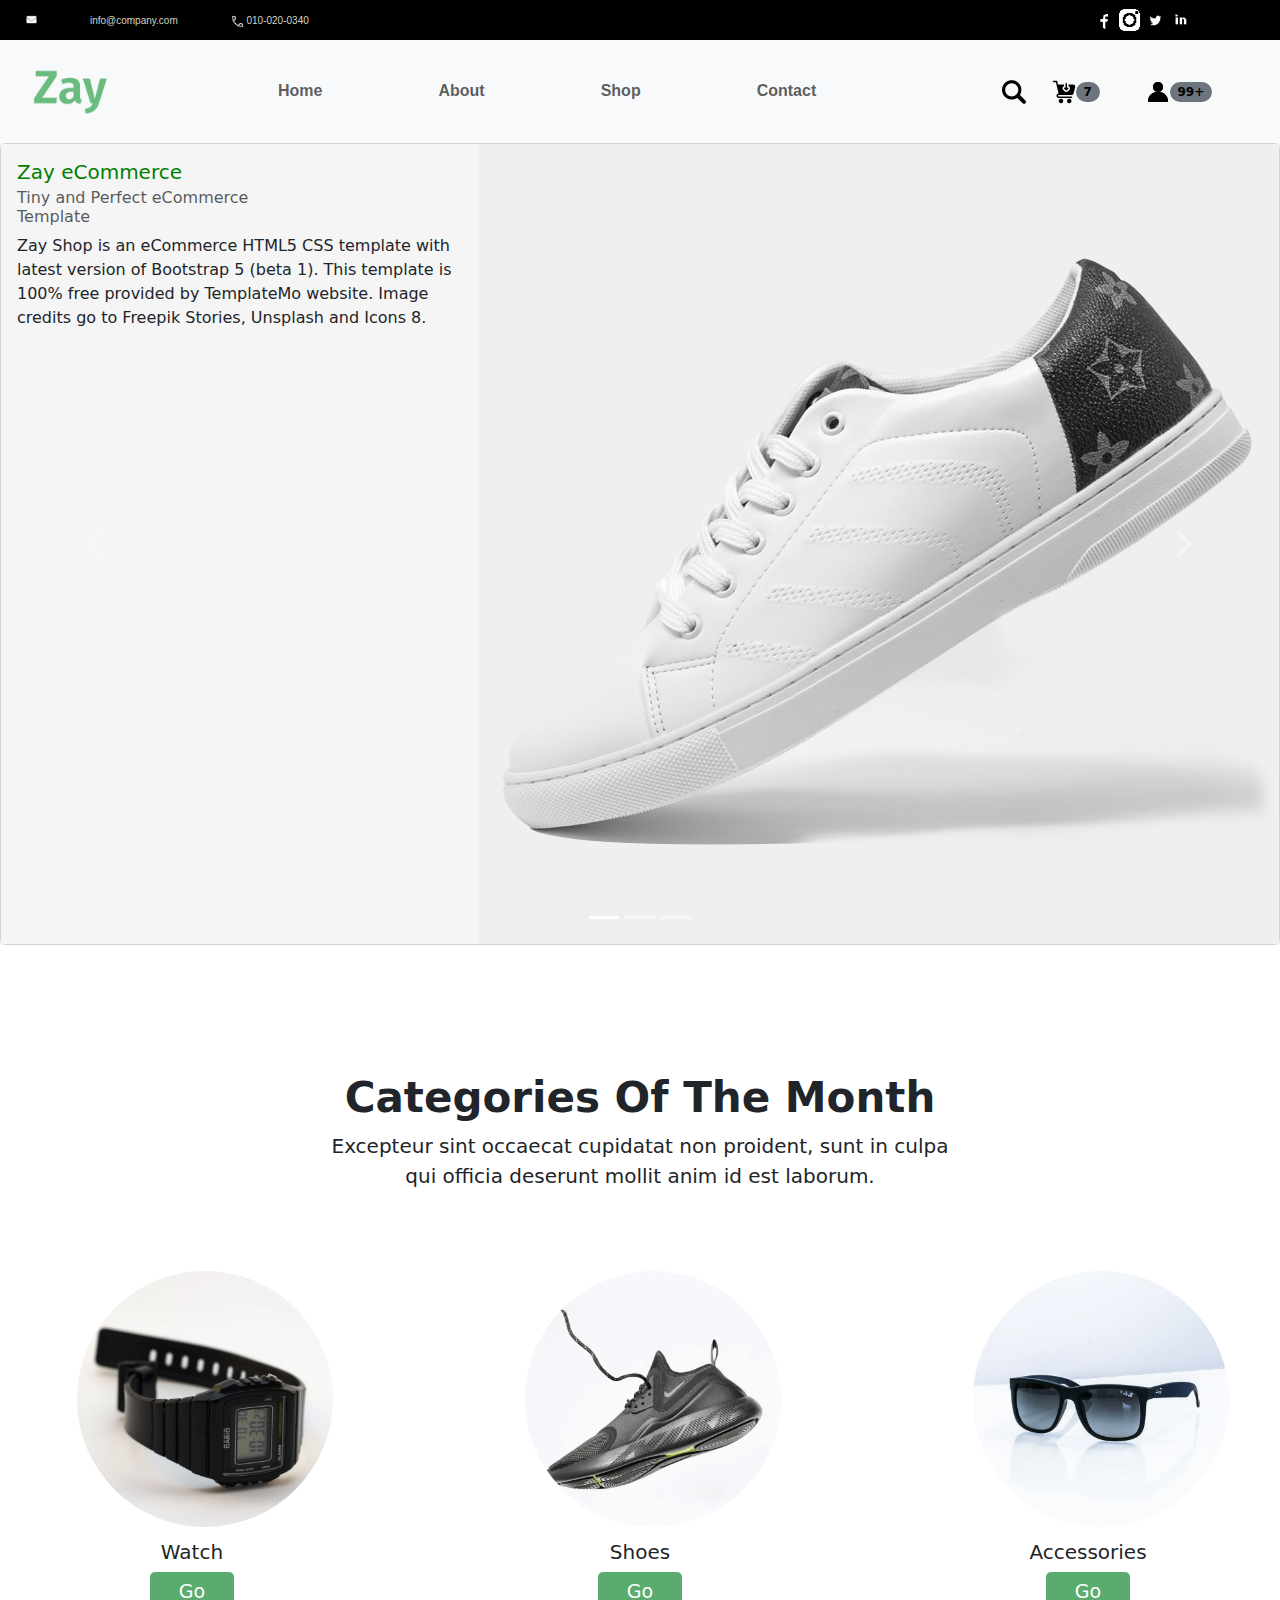
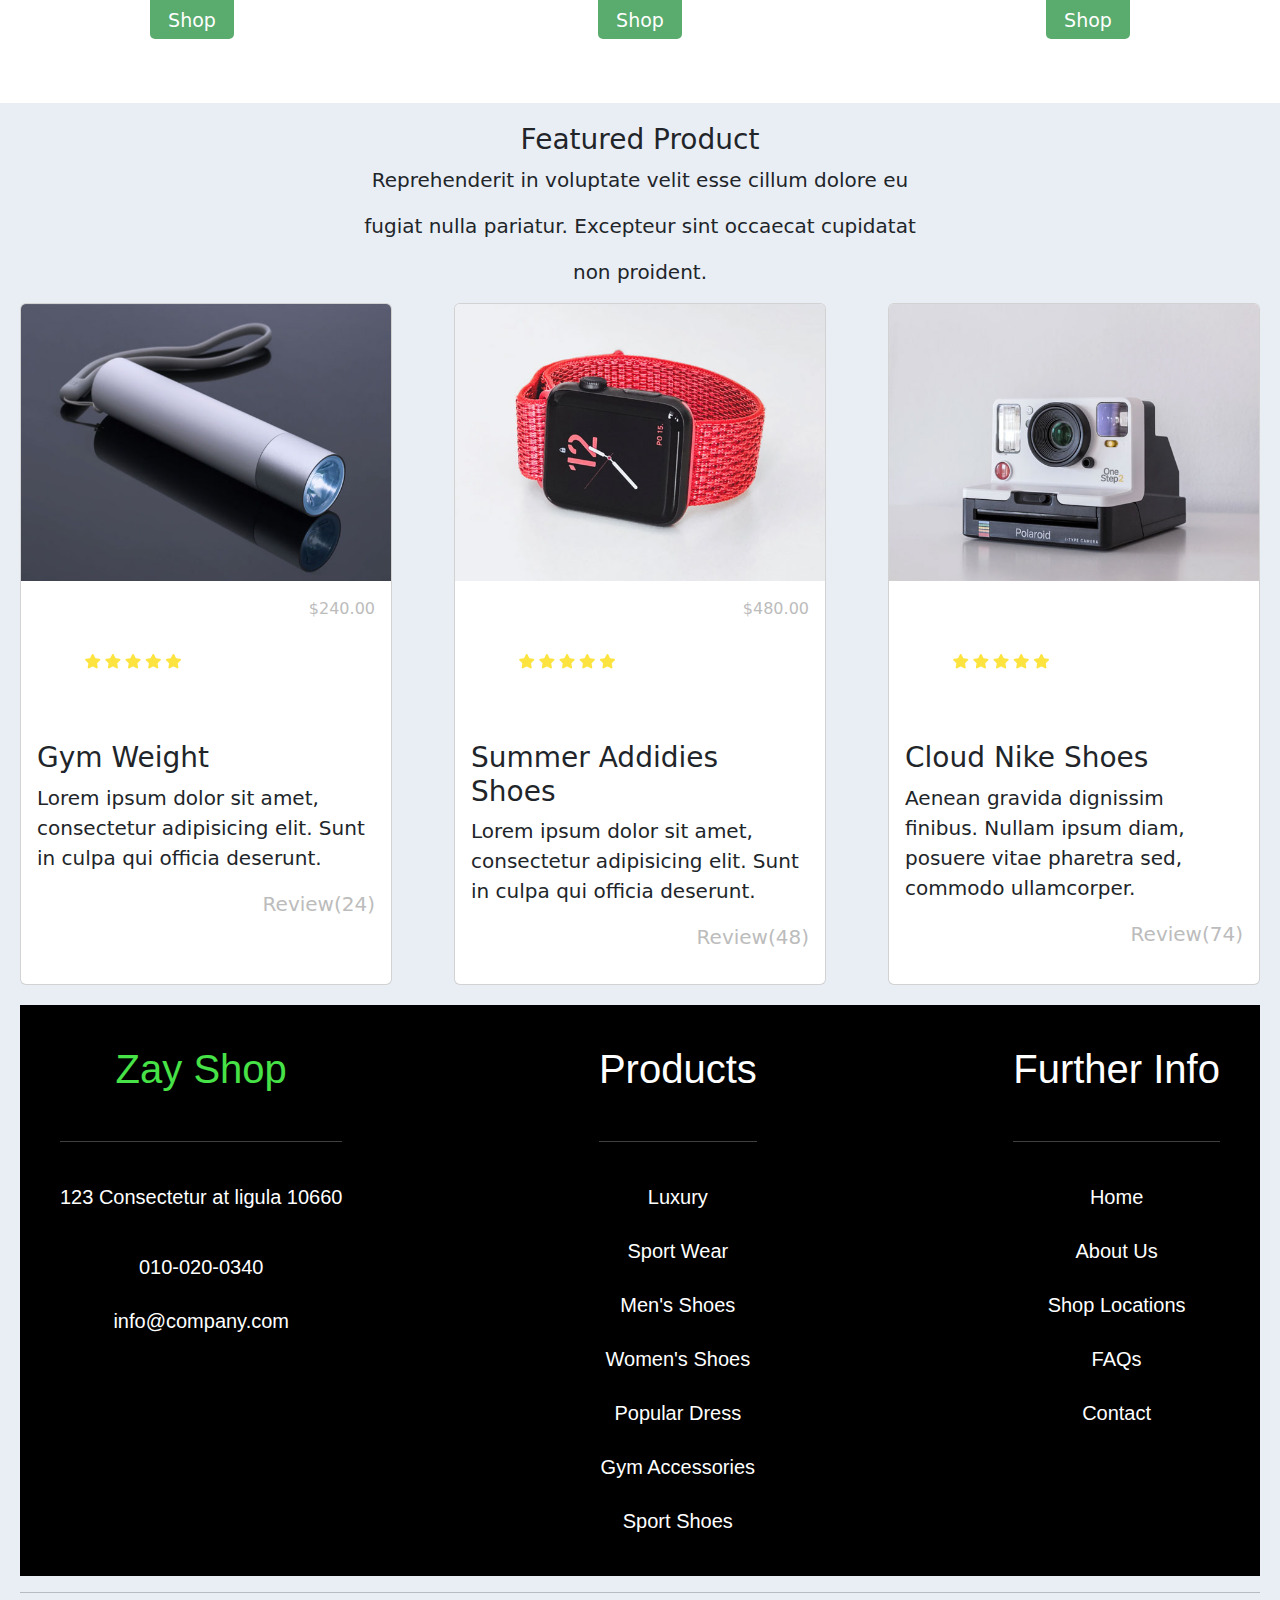
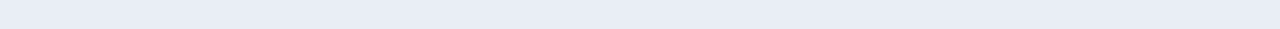
<file: index.html>
<!DOCTYPE html>
<html lang="en">
<head>
    <meta charset="UTF-8">
    <meta name="viewport" content="width=device-width, initial-scale=1.0">
    <title>Zay.com</title>
    <link rel="stylesheet" href="Zay.css">
    <link rel="stylesheet" href="Contact.css">
    <link rel="stylesheet" href="About.css">
</head>
<link href="https://cdn.jsdelivr.net/npm/bootstrap@5.3.3/dist/css/bootstrap.min.css" rel="stylesheet" integrity="sha384-QWTKZyjpPEjISv5WaRU9OFeRpok6YctnYmDr5pNlyT2bRjXh0JMhjY6hW+ALEwIH" crossorigin="anonymous">
<body>
  <nav class="nav1">
    <li class="n1"><img src="./icons8-email-48 (2).png" alt="" width="6%" style="margin-left: 10%;"><a href="mailto:info@company.com" style="margin-right: 8%;"> info@company.com</a></li>
    <li class="n2"><a href="tel:010-020-0340"> <img src="./phone.png" alt="" width="5%">    010-020-0340</a></li>
    <img src="./icons8-facebook-30.png" alt="" width="2%" style="margin-left: 50%;">
    <img src="./icons8-instagram-26.png" alt="" width="2%">
    <img src="./icons8-twitter-circled-30.png" alt="" width="2%">
    <img src="./icons8-linkedin-30.png" alt="" width="2%">
</nav>


  <nav>
    <nav class="navbar navbar-expand-lg bg-body-tertiary">
      <div class="container-fluid">
        <a class="navbar-brand" href="./Zay.html"><img src="./apple-icon.png" alt="" width="40%" style="margin-left: 10%;"></a>
        <button class="navbar-toggler" type="button" data-bs-toggle="collapse" data-bs-target="#navbarScroll" aria-controls="navbarScroll" aria-expanded="false" aria-label="Toggle navigation">
          <span class="navbar-toggler-icon"></span>
        </button>
        <div class="collapse navbar-collapse" id="navbarScroll">
          <ul class="navbar-nav me-auto my-2 my-lg-0 navbar-nav-scroll" style="--bs-scroll-height: 100px;">
            <li class="nav-item">
              <a class="nav-link" href="Zay.html">Home</a>
            </li>
            <li class="nav-item">
              <a class="nav-link" href="About.html">About</a>
            </li>
            <li class="nav-item">
              <a class="nav-link" href="shop.html">Shop</a>
            </li>
            <li class="nav-item">
              <a class="nav-link" href="Contact.html">Contact</a>
            </li>
          </ul>
         <a href="./search.html"> <img src="./magnifying-glass.png" alt="" style="margin-left: -200px; display: inline!important;"></a>
         <a href="#"><img src="./add-cart.png" alt="" style="margin-left: -150px; display: inline!important; "><span class="badge  rounded-pill bg-secondary" style="color: black;">7</span></a>
         <a href="#"><img src="./contact.png" alt="" style="margin-left: -80px; display: inline!important;"><span class="badge rounded-pill bg-secondary" style="color: black;">99+</span></a>
        </div>
      </div>
    </nav>
  </nav>
      <div>
        <div id="carouselExampleIndicators" class="carousel slide" data-bs-ride="carousel">
          <div class="carousel-indicators">
            <button type="button" data-bs-target="#carouselExampleIndicators" data-bs-slide-to="0" class="active" aria-current="true" aria-label="Slide 1"></button>
            <button type="button" data-bs-target="#carouselExampleIndicators" data-bs-slide-to="1" aria-label="Slide 2"></button>
            <button type="button" data-bs-target="#carouselExampleIndicators" data-bs-slide-to="2" aria-label="Slide 3"></button>
          </div>
          <div class="carousel-inner" style="background-color: whitesmoke; display: flex; justify-content: space-between; flex-direction: row;">
            <div class="carousel-item active">
              <div class="card" style=" display: flex;flex-direction: row;justify-content: space-between; width: 50%, ">
                <div class="card-body" style="background-color: whitesmoke;">
                  <h5 class="card-title" style="color: green;">Zay eCommerce</h5>
                  <h6 class="card-subtitle mb-2 text-muted">Tiny and Perfect eCommerce <br>Template</h6>
                  <p class="card-text">Zay Shop is an eCommerce HTML5 CSS template with latest version of Bootstrap 5 (beta 1). This template is 100% free provided by TemplateMo website. Image credits go to Freepik Stories, Unsplash and Icons 8.</p>
                </div>
                <img src="./banner_img_01.jpg" class="d-block w-100" alt="..." >
              </div>
              
            </div>
            <div class="carousel-item">
              <div class="card" style=" display: flex;flex-direction: row;justify-content: space-between; width: 50%, ">
                <div class="card-body" style="background-color: whitesmoke;">
                  <h5 class="card-title" style="color: green;">Zay eCommerce</h5>
                  <h6 class="card-subtitle mb-2 text-muted">Tiny and Perfect eCommerce <br>Template</h6>
                  <p class="card-text">Zay Shop is an eCommerce HTML5 CSS template with latest version of Bootstrap 5 (beta 1). This template is 100% free provided by TemplateMo website. Image credits go to Freepik Stories, Unsplash and Icons 8.</p>
                </div>
                <img src="./banner_img_02.jpg" class="d-block w-100" alt="..." >
              </div>
            </div>
            <div class="carousel-item">
              <div class="card" style=" display: flex;flex-direction: row;justify-content: space-between; width: 50%, ">
                <div class="card-body" style="background-color: whitesmoke;">
                  <h5 class="card-title" style="color: green;">Zay eCommerce</h5>
                  <h6 class="card-subtitle mb-2 text-muted">Tiny and Perfect eCommerce <br>Template</h6>
                  <p class="card-text">Zay Shop is an eCommerce HTML5 CSS template with latest version of Bootstrap 5 (beta 1). This template is 100% free provided by TemplateMo website. Image credits go to Freepik Stories, Unsplash and Icons 8.</p>
                </div>
                <img src="./banner_img_03.jpg" class="d-block w-100" alt="..." >
              </div>
            </div>
          </div>
          <button class="carousel-control-prev" type="button" data-bs-target="#carouselExampleIndicators" data-bs-slide="prev" style="color: green !important;">
            <span class="carousel-control-prev-icon" aria-hidden="true"></span>
            <span class="visually-hidden">Previous</span>
          </button>
          <button class="carousel-control-next" type="button" data-bs-target="#carouselExampleIndicators" data-bs-slide="next">
            <span class="carousel-control-next-icon" aria-hidden="true"></span>
            <span class="visually-hidden">Next</span>
          </button>
        </div>
      </div>
    </nav>
      <div class="body2">
        <h1>Categories Of The Month</h1>
        <p>Excepteur sint occaecat cupidatat non proident, sunt in culpa <br> qui officia deserunt mollit anim id est laborum.</p>
      <center>
        <div class="image2">
         <div>
          <img src="category_img_01.jpg" alt="">
          <h4>Watch</h4>
          <button>Go Shop</button>
         </div>
          <div>
            <img src="category_img_02.jpg" alt="">
            <h4>Shoes</h4>
            <button>Go Shop</button>
          </div>
          <div>
            <img src="category_img_03.jpg" alt="">
            <h4>Accessories</h4>
            <button>Go Shop</button>
          </div>
        </div>
      </center>
      </div>
      <div class="FP">
        <h3>Featured Product</h3>
        <p>Reprehenderit in voluptate velit esse cillum dolore eu</p>
        <p>fugiat nulla pariatur. Excepteur sint occaecat cupidatat</p>
        <p>non proident.</p>
        <div style="display: flex; justify-content: space-between; ">
          <div class="card" style="width: 30%;">
            <img src="./feature_prod_01.jpg" class="card-img-top" alt="...">
            <div class="card-body">
              <ul>
                <li><img src="./10801392.png" alt=""></li>
                <li style="color: #bcbcbc;">$240.00</li>
              </ul>
              <h3 style="text-align: left;">Gym Weight</h3>
              <p class="card-text" style="text-align: left;">Lorem ipsum dolor sit amet, consectetur adipisicing elit. Sunt in culpa qui officia deserunt.</p>
              <p style="color: #bcbcbc; text-align: end;" >Review(24)</p>
            </div>
          </div>
          <div class="card" style="width: 30%;">
            <img src="./feature_prod_02.jpg" class="card-img-top" alt="...">
            <div class="card-body">
              <ul>
                <li><img src="./10801392.png" alt=""></li>
                <li style="color: #bcbcbc;">$480.00</li>
              </ul>
              <h3 style="text-align: left;">Summer Addidies Shoes</h3>
              <p class="card-text" style="text-align: left;">Lorem ipsum dolor sit amet, consectetur adipisicing elit. Sunt in culpa qui officia deserunt.</p>
              <p style="color: #bcbcbc; text-align: end;" >Review(48)</p>
            </div>
          </div>
          <div class="card" style="width: 30%;">
            <img src="./feature_prod_03.jpg" class="card-img-top" alt="..." width="100%">
            <div class="card-body">
              <ul>
                <li><img src="./10801392.png" alt=""></li>
                
              </ul>
              <h3 style="text-align: left;">Cloud Nike Shoes</h3>
              <p class="card-text" style="text-align: left;">Aenean gravida dignissim finibus. Nullam ipsum diam, posuere vitae pharetra sed, commodo ullamcorper.</p>
              <p style="color: #bcbcbc; text-align: end;" >Review(74)</p>
            </div>
          </div>
        </div>

        <footer>
          <div class="first">
              <div>
                  <span>
                      <h1>Zay Shop</h1>
                  </span> <br>
                  <hr> <br>
                  <p> 123 Consectetur at ligula 10660</p> <br>
                  <a href="About.html">010-020-0340</a> <br> <br>
                  <a href="About.html">info@company.com</a>
              </div>
              <div>
                  <h1>Products</h1> <br>
                  <hr> <br>
                  <a href="Zay.html">Luxury</a> <br> <br>
                  <a href="Zay.html">Sport Wear</a> <br> <br>
                  <a href="Zay.html"> Men's Shoes</a> <br> <br>
                  <a href="Zay.html">Women's Shoes</a> <br> <br>
                  <a href="Zay.html"> Popular Dress</a> <br> <br>
                  <a href="Zay.html"> Gym Accessories</a> <br> <br>
                  <a href="Zay.html">Sport Shoes</a>
              </div>
              <div>
                  <h1>Further Info</h1> <br>
                  <hr> <br> 
                  <a href="Zay.html">Home</a> <br> <br>
                  <a href="Zay.html">About Us</a> <br> <br>
                  <a href="Zay.html">Shop Locations</a> <br> <br>
                  <a href="Zay.html">FAQs</a> <br> <br>
                  <a href="Zay.html">Contact</a>
              </div>
          </div>
          <hr> 
           <!-- <div class="media">
             <div class="input">
              <input type="email" placeholder="Email address">
              <button>Subscribe</button>
             </div>
          </div>  -->
      </footer>
      </div>

</body>
<script src="https://cdn.jsdelivr.net/npm/bootstrap@5.3.3/dist/js/bootstrap.bundle.min.js" integrity="sha384-YvpcrYf0tY3lHB60NNkmXc5s9fDVZLESaAA55NDzOxhy9GkcIdslK1eN7N6jIeHz" crossorigin="anonymous"></script>
</html>
</file>
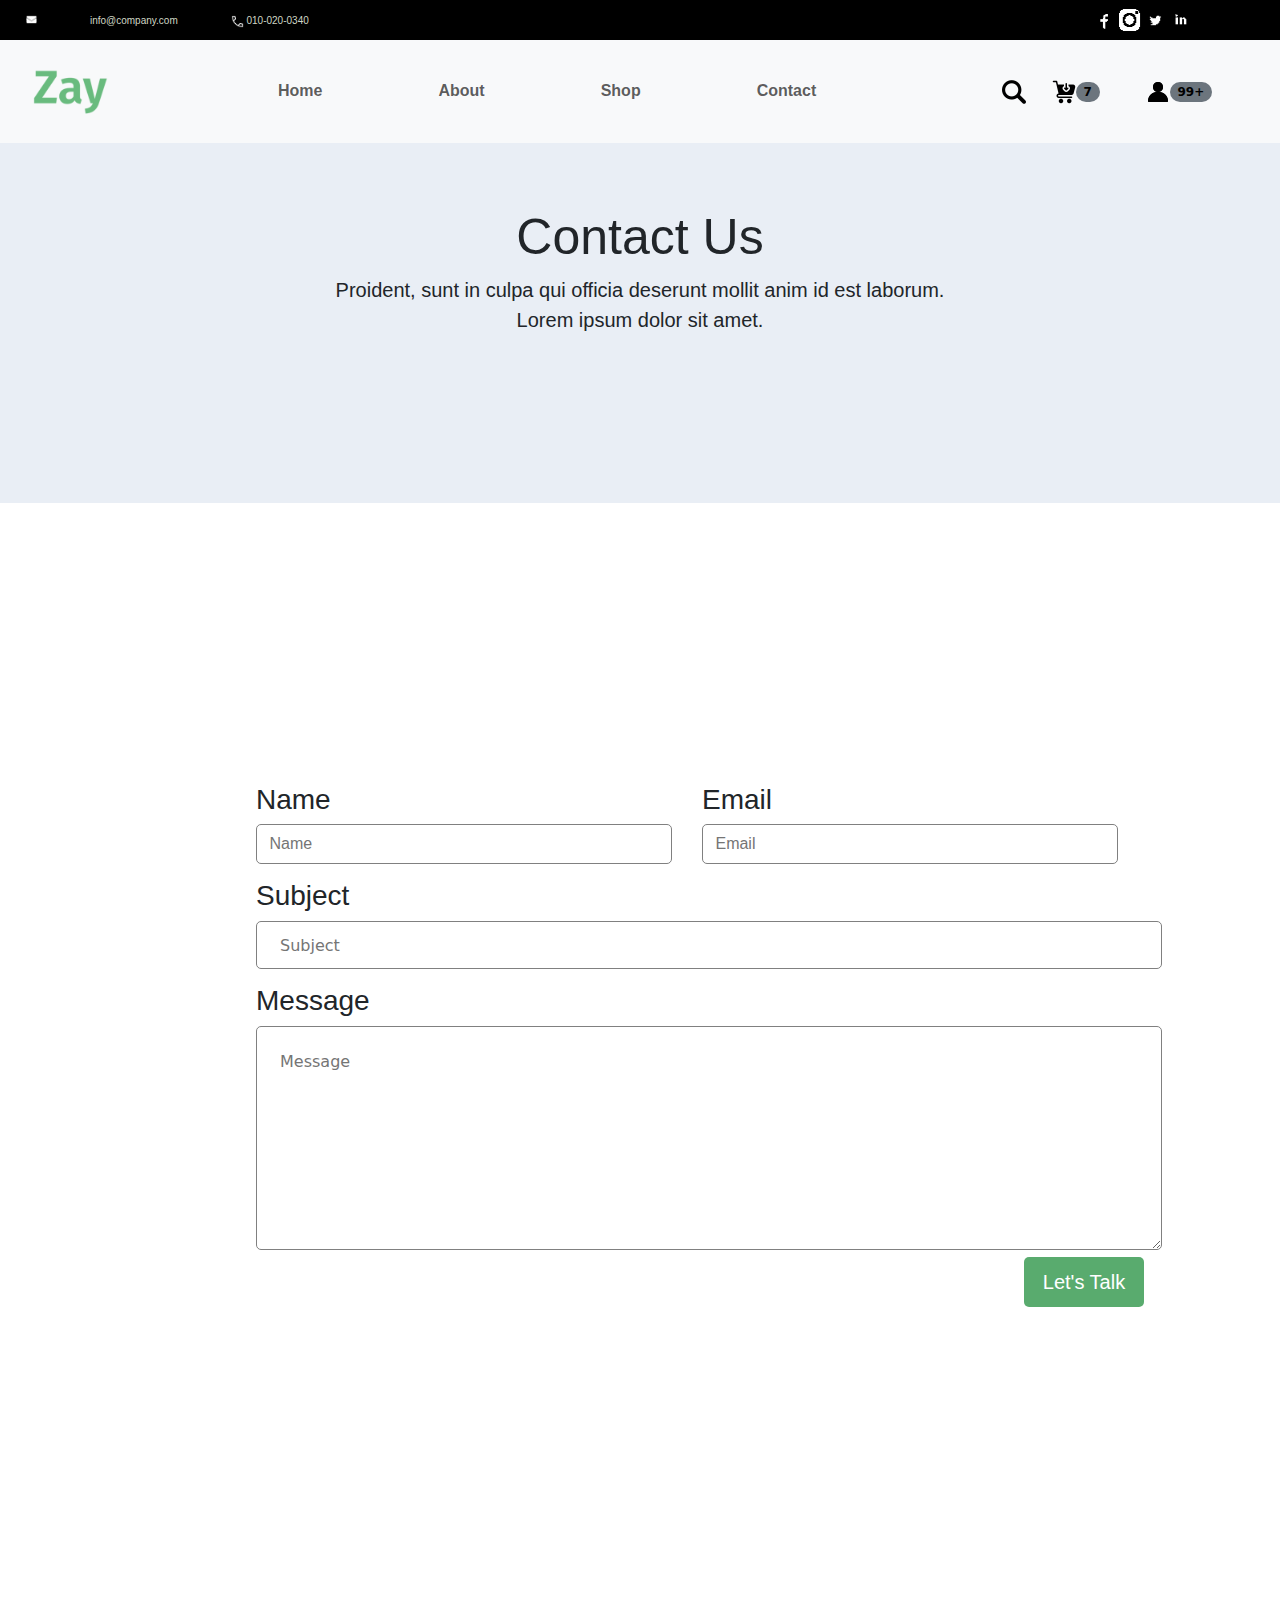
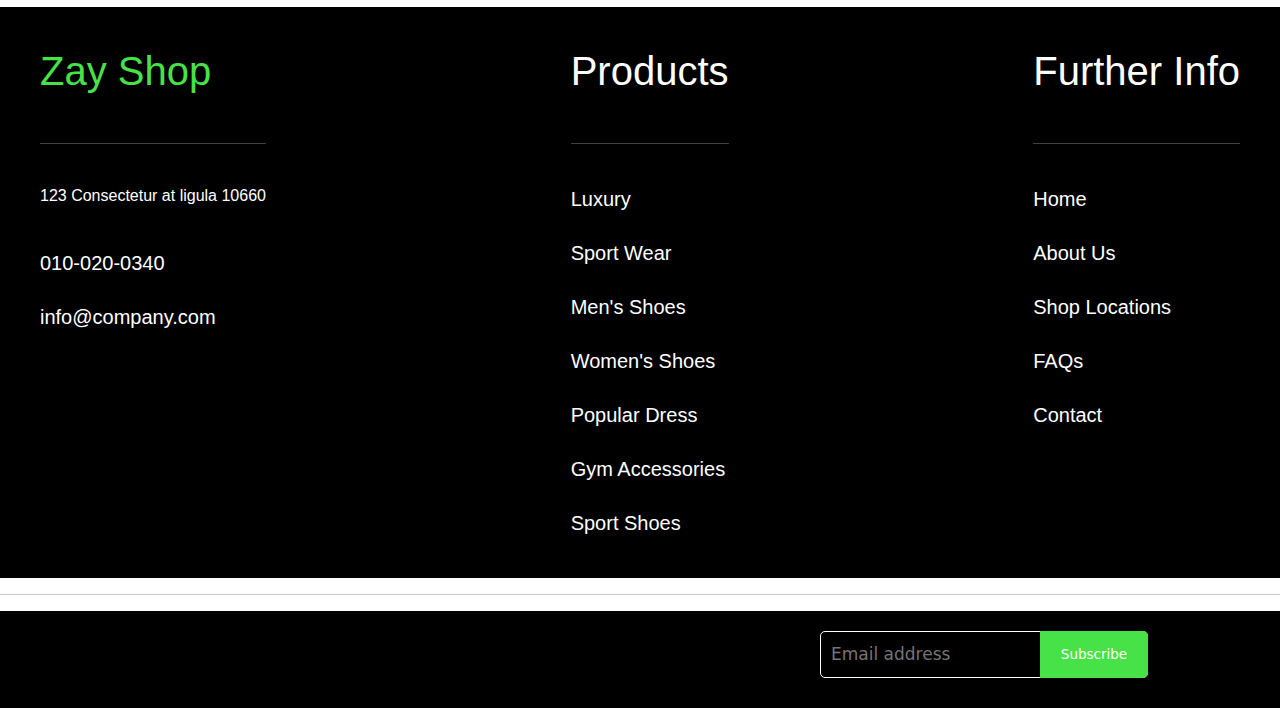
<file: Contact.html>
<!DOCTYPE html>
<html lang="en">

<head>
    <meta charset="UTF-8">
    <meta http-equiv="X-UA-Compatible" content="IE=edge">
    <meta name="viewport" content="width=device-width, initial-scale=1.0">
    <title>Contact Us</title>
    <link rel="stylesheet" href="Contact.css">
    <link rel="stylesheet" href="About.css">
</head>
<link href="https://cdn.jsdelivr.net/npm/bootstrap@5.3.3/dist/css/bootstrap.min.css" rel="stylesheet" integrity="sha384-QWTKZyjpPEjISv5WaRU9OFeRpok6YctnYmDr5pNlyT2bRjXh0JMhjY6hW+ALEwIH" crossorigin="anonymous">
<body>
    <nav class="nav1">
        <li class="n1"><img src="./icons8-email-48 (2).png" alt="" width="6%" style="margin-left: 10%;"><a href="mailto:info@company.com" style="margin-right: 8%;"> info@company.com</a></li>
        <li class="n2"><a href="tel:010-020-0340"> <img src="./phone.png" alt="" width="5%">    010-020-0340</a></li>
        <img src="./icons8-facebook-30.png" alt="" width="2%" style="margin-left: 50%;">
        <img src="./icons8-instagram-26.png" alt="" width="2%">
        <img src="./icons8-twitter-circled-30.png" alt="" width="2%">
        <img src="./icons8-linkedin-30.png" alt="" width="2%">
    </nav>
    
    
      <nav>
        <nav class="navbar navbar-expand-lg bg-body-tertiary">
          <div class="container-fluid">
            <a class="navbar-brand" href="#"><img src="./apple-icon.png" alt="" width="40%" style="margin-left: 10%;"></a>
            <button class="navbar-toggler" type="button" data-bs-toggle="collapse" data-bs-target="#navbarScroll" aria-controls="navbarScroll" aria-expanded="false" aria-label="Toggle navigation">
              <span class="navbar-toggler-icon"></span>
            </button>
            <div class="collapse navbar-collapse" id="navbarScroll">
              <ul class="navbar-nav me-auto my-2 my-lg-0 navbar-nav-scroll" style="--bs-scroll-height: 100px;">
                <li class="nav-item">
                  <a class="nav-link" href="Zay.html">Home</a>
                </li>
                <li class="nav-item">
                  <a class="nav-link" href="About.html">About</a>
                </li>
                <li class="nav-item">
                  <a class="nav-link" href="shop.html">Shop</a>
                </li>
                <li class="nav-item">
                  <a class="nav-link" href="Contact.html">Contact</a>
                </li>
              </ul>
             <a href="./Search3.html"> <img src="./magnifying-glass.png" alt="" style="margin-left: -200px; display: inline!important;"></a>
             <a href="#"><img src="./add-cart.png" alt="" style="margin-left: -150px; display: inline!important; "><span class="badge  rounded-pill bg-secondary" style="color: black;">7</span></a>
             <a href="#"><img src="./contact.png" alt="" style="margin-left: -80px; display: inline!important;"><span class="badge rounded-pill bg-secondary" style="color: black;">99+</span></a>
            </div>
          </div>
        </nav>
      </nav>
    <div class="uno">
        <h1>Contact Us</h1>
        <p>Proident, sunt in culpa qui officia deserunt mollit anim id est laborum. <br> Lorem ipsum dolor sit amet.</p>
    </div> <br>
    <div class="deux">
        <div class="fan">
            <div class="AA">
                <h3>Name</h3>
                <input type="text" placeholder="Name">
            </div>
            <div class="AA">
                <h3>Email</h3>
                <input type="email" placeholder="Email">
            </div>
        </div>
        <h3>Subject</h3>
        <input type="text" placeholder="Subject">
        <h3>Message</h3>
       <textarea name="" id="" cols="30" rows="10" placeholder="Message"></textarea>
        <button>Let's Talk</button>
    </div>
    <br>

    <footer>
        <div class="first">
            <div>
                <span>
                    <h1>Zay Shop</h1>
                </span> <br>
                <hr> <br>
                <p> 123 Consectetur at ligula 10660</p> <br>
                <a href="ZAY.html">010-020-0340</a> <br> <br>
                <a href="ZAY.html">info@company.com</a>
            </div>
            <div>
                <h1>Products</h1> <br>
                <hr> <br>
                <a href="contact.html">Luxury</a> <br> <br>
                <a href="contact.html">Sport Wear</a> <br> <br>
                <a href="contact.html"> Men's Shoes</a> <br> <br>
                <a href="contact.html">Women's Shoes</a> <br> <br>
                <a href="contact.html"> Popular Dress</a> <br> <br>
                <a href="contact.html"> Gym Accessories</a> <br> <br>
                <a href="contact.html">Sport Shoes</a>
            </div>
            <div>
                <h1>Further Info</h1> <br>
                <hr> <br> 
                <a href="contact.html">Home</a> <br> <br>
                <a href="contact.html">About Us</a> <br> <br>
                <a href="contact.html">Shop Locations</a> <br> <br>
                <a href="contact.html">FAQs</a> <br> <br>
                <a href="contact.html">Contact</a>
            </div>
        </div>
        <hr> 
         <div class="media">
           <div class="input">
            <input type="email" placeholder="Email address">
            <button>Subscribe</button>
           </div>
        </div> 
    </footer>
</body>
<script src="https://cdn.jsdelivr.net/npm/bootstrap@5.3.3/dist/js/bootstrap.bundle.min.js" integrity="sha384-YvpcrYf0tY3lHB60NNkmXc5s9fDVZLESaAA55NDzOxhy9GkcIdslK1eN7N6jIeHz" crossorigin="anonymous"></script>
</html>
</file>
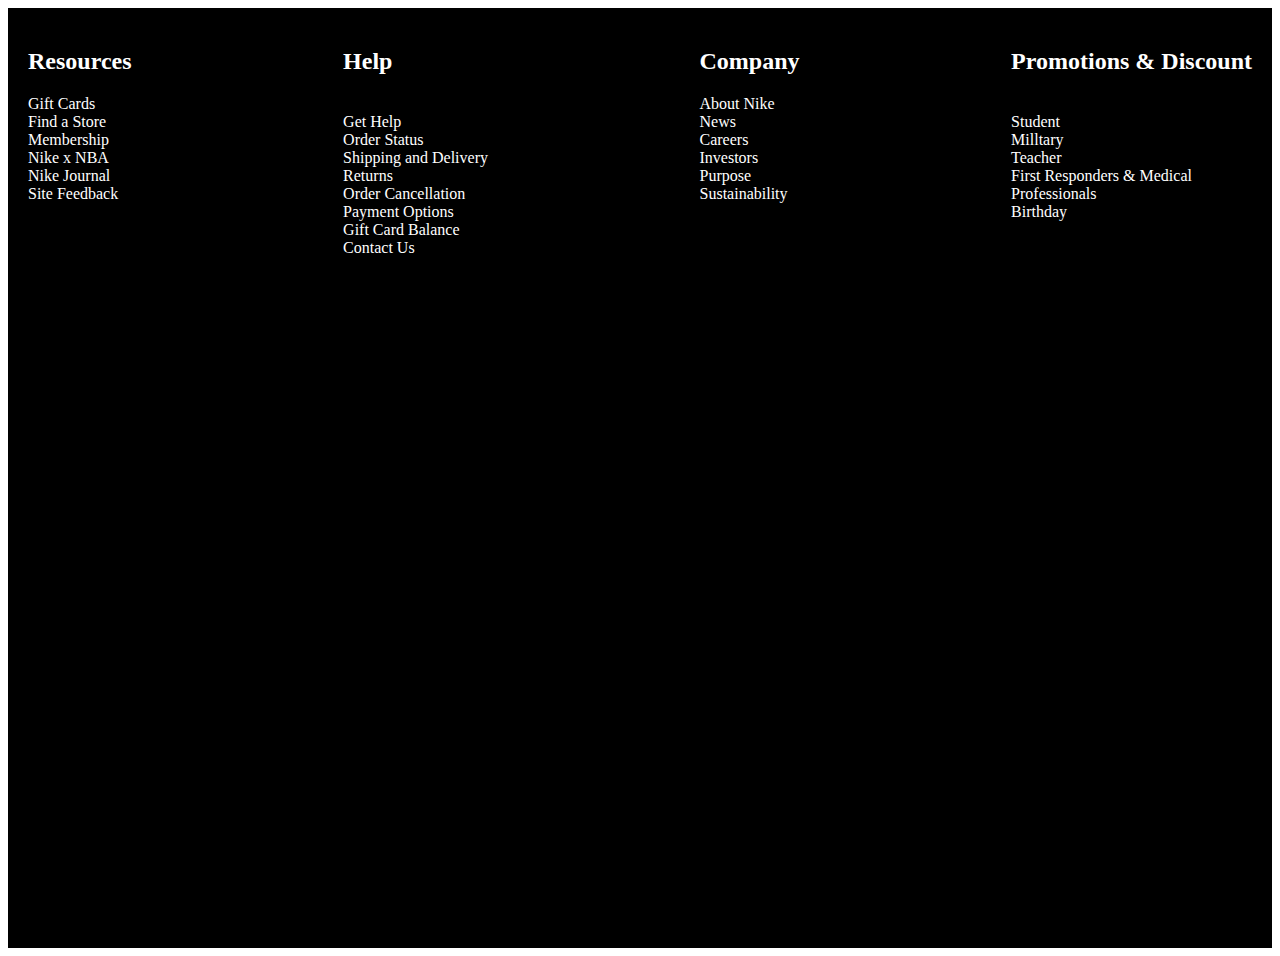
<file: footer.html>
<!DOCTYPE html>
<html lang="en">
<head>
    <meta charset="UTF-8">
    <meta name="viewport" content="width=device-width, initial-scale=1.0">
    <title>Document</title>
</head>
<style>
    footer{
        display: flex;
        max-width: 100%;
        height: 100vh;
        flex-direction: row;
        justify-content: space-between;
        background-color: black;
        padding: 20px;
    }
    h2{
        color: white;
        font-family: fantasy;
        justify-content: space-between;
    }
    m{
        color:white ;
        font-family: cursive;
    }
    @media screen {
        
    }
</style>
<body>
    <footer>
        <div>
            <h2>Resources</h2>
            <m> Gift Cards</m><br>
            <m>Find a Store</m><br>
            <m>Membership</m><br>
            <m>Nike x NBA</m><br>
            <m> Nike Journal</m><br>
            <m>Site Feedback</m>
        </div>
        <div>
            <h2>Help</h2><br>
            <m>Get Help</m><br>
            <m>Order Status</m><br>
            <m>Shipping and Delivery</m><br>
            <m>Returns</m><br>
            <m>Order Cancellation</m><br>
            <m>Payment Options</m><br>
            <m>Gift Card Balance</m><br>
            <m>Contact Us</m><br>
        </div>
       <div>
        <h2>Company</h2>
        <m>About Nike</m><br>
        <m>News</m><br>
        <m>Careers</m><br>
        <m>Investors</m><br>
        <m>Purpose</m><br>
        <m>Sustainability</m><br>
       </div>
       <div>
        <h2>Promotions & Discount</h2><br>
        <m>Student</m><br>
        <m>Milltary</m><br>
        <m>Teacher</m><br>
        <m>First Responders & Medical</m><br>
        <m>Professionals</m><br>
        <m>Birthday</m><br>
       </div>
    </footer>
</body>
</html>
</file>
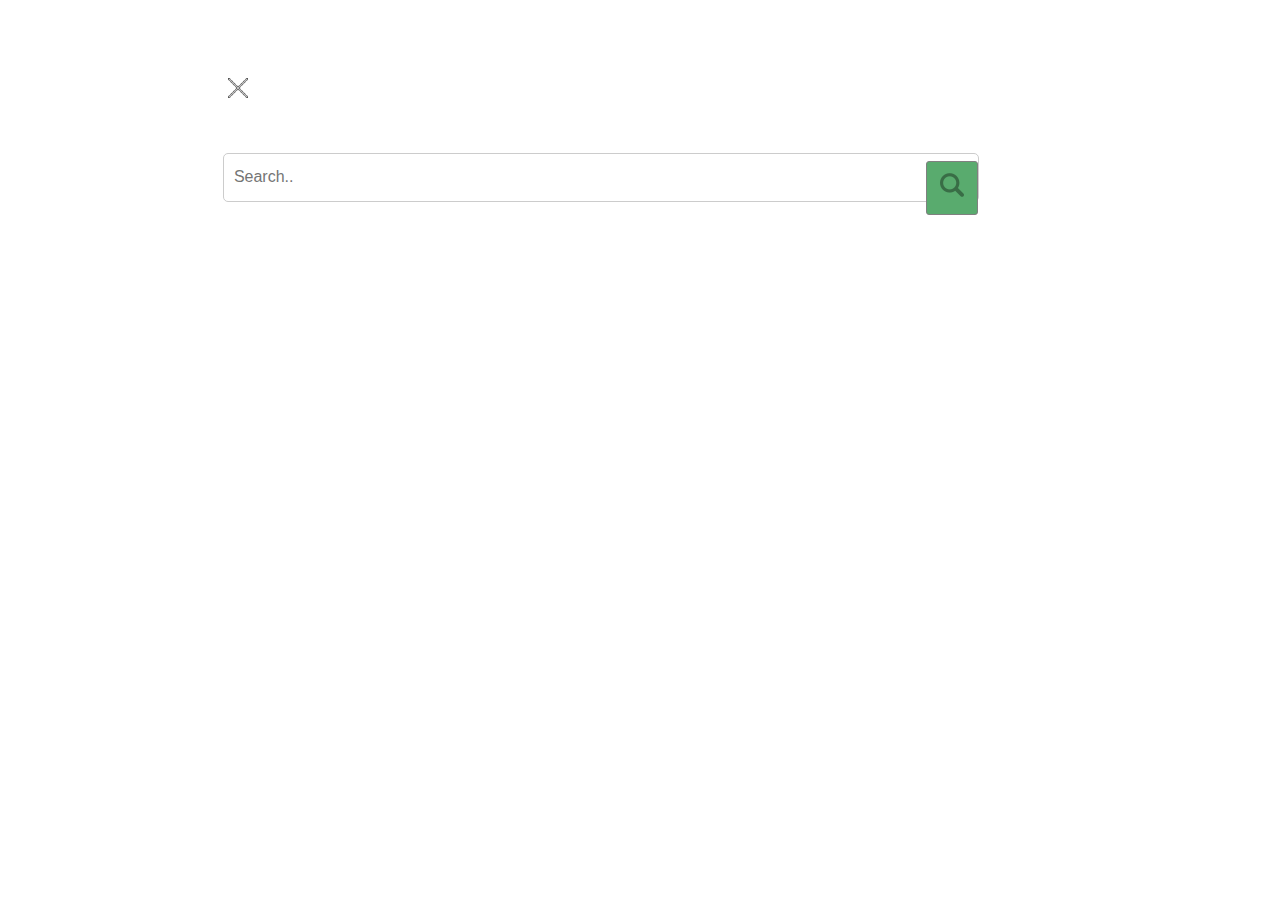
<file: search.html>
<!DOCTYPE html>
<html lang="en">
<head>
    <meta charset="UTF-8">
    <meta name="viewport" content="width=device-width, initial-scale=1.0">
    <title>Document</title>
</head>
<style>
    .jj img{
        margin-left: 220px;
        margin-top: 70px;
    }
    .example{
        margin-left: 17%;
        margin-top: 4%;
    }
    /* Style the search field */
form.example input[type=text] {
    padding: 10px;
    font-size: 17px;
    font: 1em sans-serif;
    border: 1px solid #CCCCCC;
    float: left;
    width: 70%;
    height: 3vh;
    background: #FFFFFF;
    border-radius: 5px;
}

/* Style the submit button */
form.example button {
    float: left;
    width: 5%;
    border-radius: 3px;
    height: 6vh;
    padding: 10px;
    background: #59AB6E;
    color: white;
    font-size: 17px;
    border: 1px solid grey;
    cursor: pointer;
    margin-top: -3.9%;
    margin-left: 67%;
}
form.example img{
    margin-top: -3%;
}

form.example button:hover {
    background: #59ab6ed2;
}


@media (max-width:568px){
    .jj img{
        margin-right: 700px;
        margin-top: 70px;
    }
    form.example input[type=text]{
        padding: 10px;
    font-size: 8px;
    font: 1em sans-serif;
    border: 1px solid #CCCCCC;
    float: left;
    width: 50%;
    height: 3vh;
    background: #FFFFFF;
    border-radius: 5px;
}
form.example button {
    float: left;
    width: 10%;
    border-radius: 3px;
    height: 6.7vh;
    padding: 10px;
    background: #59AB6E;
    color: white;
    font-size: 17px;
    border: 1px solid grey;
    cursor: pointer;
    margin-top: -8.5%;
    margin-left: 45%;
}
form.example img{
    margin-top: -20%;
}
    }
    
</style>
<body>
    <div class="jj">
        <a href="./Zay.html" class="close"><img src="./close.png" alt="" width="20px"></a>
    </div>
    <form class="example">
        <input type="text" placeholder="Search.." name="search">
        <button type="submit"><img src="./magnifier.png" alt=""></i></button>
    </form>
    
</body>
</html>
</file>
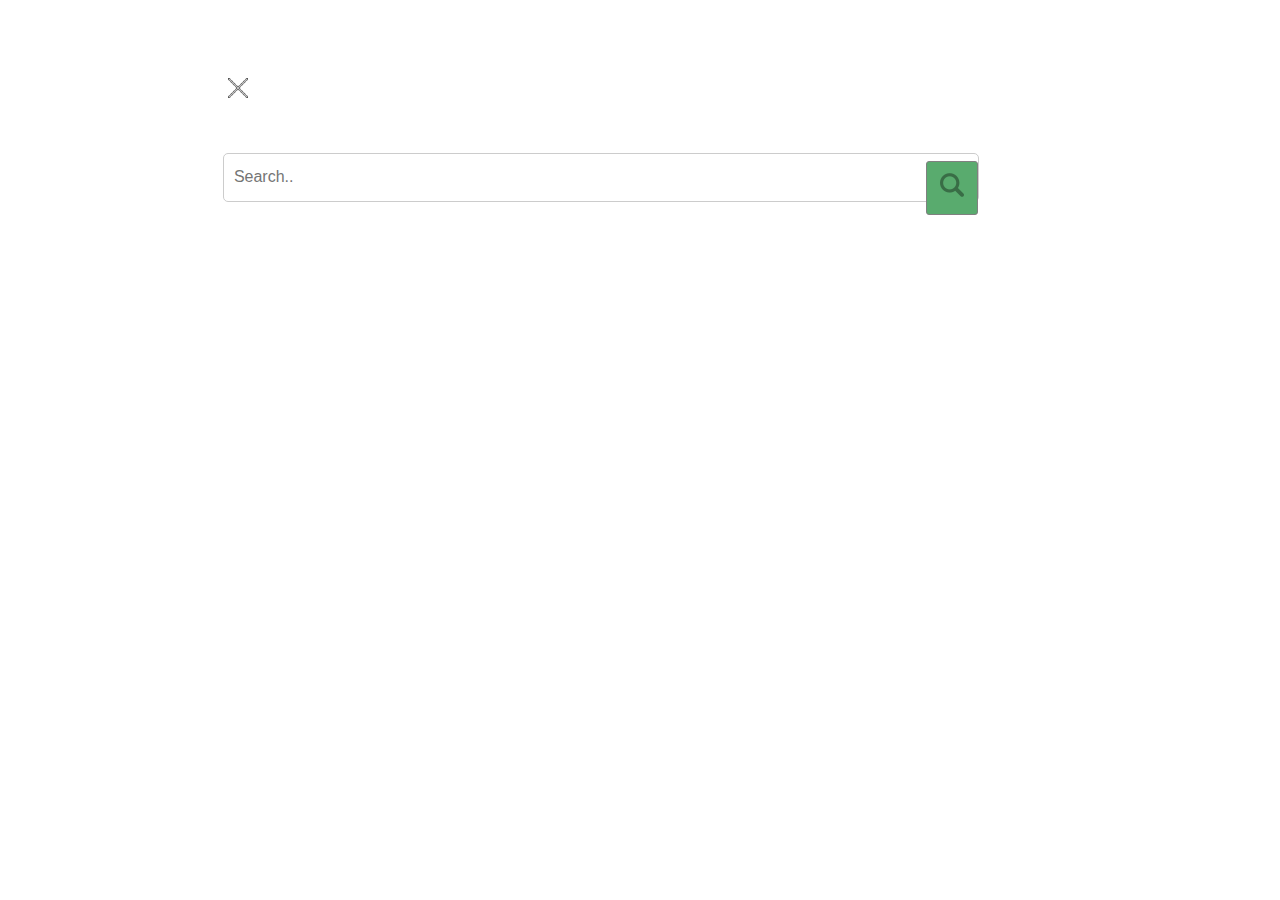
<file: Search2.html>
<!DOCTYPE html>
<html lang="en">
<head>
    <meta charset="UTF-8">
    <meta name="viewport" content="width=device-width, initial-scale=1.0">
    <title>Document</title>
</head>
<style>
    .jj img{
        margin-left: 220px;
        margin-top: 70px;
    }
    .example{
        margin-left: 17%;
        margin-top: 4%;
    }
    /* Style the search field */
form.example input[type=text] {
    padding: 10px;
    font-size: 17px;
    font: 1em sans-serif;
    border: 1px solid #CCCCCC;
    float: left;
    width: 70%;
    height: 3vh;
    background: #FFFFFF;
    border-radius: 5px;
}

/* Style the submit button */
form.example button {
    float: left;
    width: 5%;
    border-radius: 3px;
    height: 6vh;
    padding: 10px;
    background: #59AB6E;
    color: white;
    font-size: 17px;
    border: 1px solid grey;
    cursor: pointer;
    margin-top: -3.9%;
    margin-left: 67%;
}
form.example img{
    margin-top: -3%;
}

form.example button:hover {
    background: #59ab6ed2;
}


@media (max-width:568px){
    .jj img{
        margin-right: 700px;
        margin-top: 70px;
    }
    form.example input[type=text]{
        padding: 10px;
    font-size: 8px;
    font: 1em sans-serif;
    border: 1px solid #CCCCCC;
    float: left;
    width: 50%;
    height: 3vh;
    background: #FFFFFF;
    border-radius: 5px;
}
form.example button {
    float: left;
    width: 10%;
    border-radius: 3px;
    height: 6.7vh;
    padding: 10px;
    background: #59AB6E;
    color: white;
    font-size: 17px;
    border: 1px solid grey;
    cursor: pointer;
    margin-top: -8.5%;
    margin-left: 45%;
}
form.example img{
    margin-top: -20%;
}
    }
    
</style>
<body>
    <div class="jj">
        <a href="./About.html" class="close"><img src="./close.png" alt="" width="20px"></a>
    </div>
    <form class="example">
        <input type="text" placeholder="Search.." name="search">
        <button type="submit"><img src="./magnifier.png" alt=""></i></button>
    </form>
    
</body>
</html>
</file>
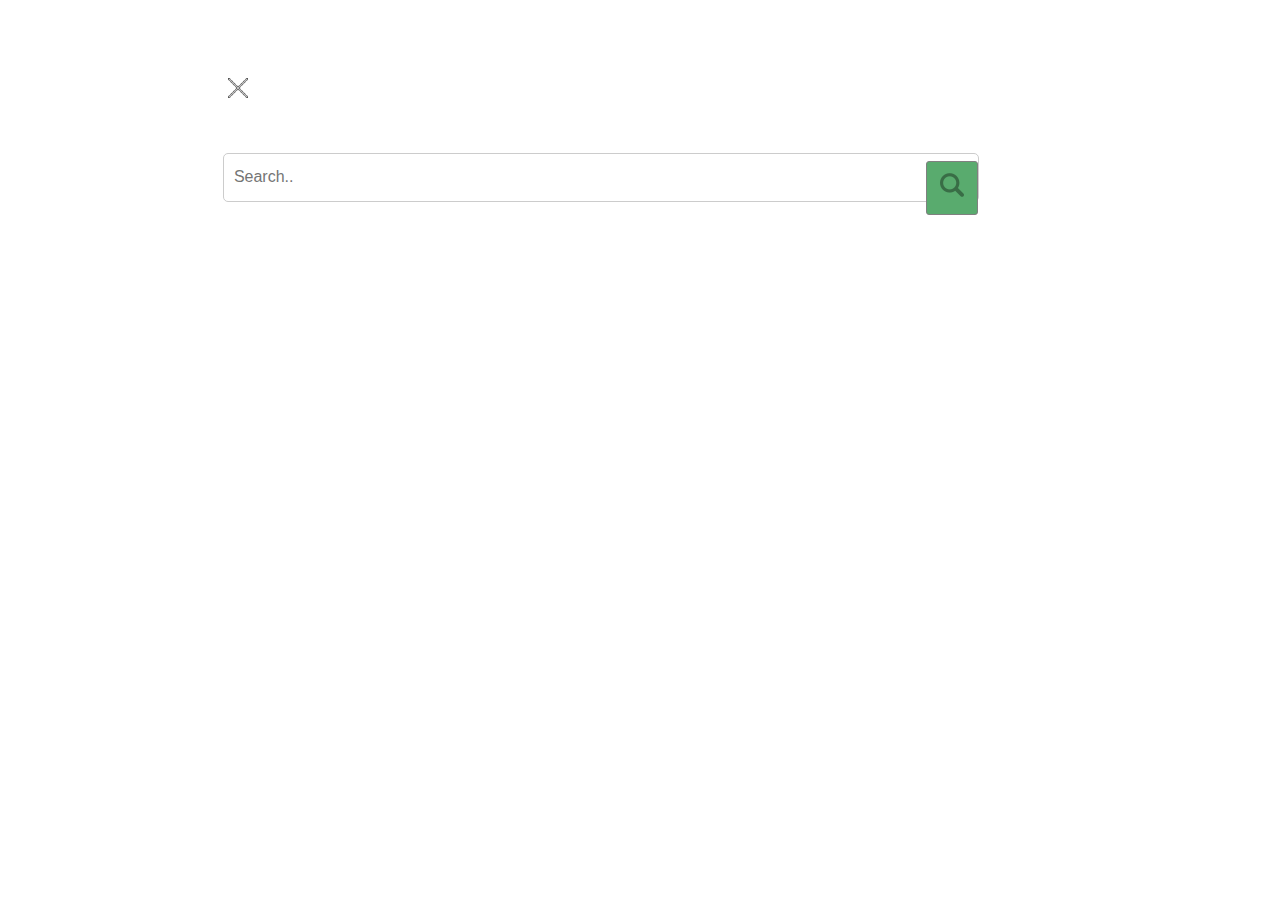
<file: Search3.html>
<!DOCTYPE html>
<html lang="en">
<head>
    <meta charset="UTF-8">
    <meta name="viewport" content="width=device-width, initial-scale=1.0">
    <title>Document</title>
</head>
<style>
    .jj img{
        margin-left: 220px;
        margin-top: 70px;
    }
    .example{
        margin-left: 17%;
        margin-top: 4%;
    }
    /* Style the search field */
form.example input[type=text] {
    padding: 10px;
    font-size: 17px;
    font: 1em sans-serif;
    border: 1px solid #CCCCCC;
    float: left;
    width: 70%;
    height: 3vh;
    background: #FFFFFF;
    border-radius: 5px;
}

/* Style the submit button */
form.example button {
    float: left;
    width: 5%;
    border-radius: 3px;
    height: 6vh;
    padding: 10px;
    background: #59AB6E;
    color: white;
    font-size: 17px;
    border: 1px solid grey;
    cursor: pointer;
    margin-top: -3.9%;
    margin-left: 67%;
}
form.example img{
    margin-top: -3%;
}

form.example button:hover {
    background: #59ab6ed2;
}


@media (max-width:568px){
    .jj img{
        margin-right: 700px;
        margin-top: 70px;
    }
    form.example input[type=text]{
        padding: 10px;
    font-size: 8px;
    font: 1em sans-serif;
    border: 1px solid #CCCCCC;
    float: left;
    width: 50%;
    height: 3vh;
    background: #FFFFFF;
    border-radius: 5px;
}
form.example button {
    float: left;
    width: 10%;
    border-radius: 3px;
    height: 6.7vh;
    padding: 10px;
    background: #59AB6E;
    color: white;
    font-size: 17px;
    border: 1px solid grey;
    cursor: pointer;
    margin-top: -8.5%;
    margin-left: 45%;
}
form.example img{
    margin-top: -20%;
}
    }
    
</style>
<body>
    <div class="jj">
        <a href="./Contact.html" class="close"><img src="./close.png" alt="" width="20px"></a>
    </div>
    <form class="example">
        <input type="text" placeholder="Search.." name="search">
        <button type="submit"><img src="./magnifier.png" alt=""></i></button>
    </form>
    
</body>
</html>
</file>
<file: Zay.css>
.father{
    width: 100%;
    height: 100%;
    display: flex;
    flex-direction: row;
    justify-content: space-between;
    background-color: whitesmoke;
}
.body2{
    align-items: center;
}
.body2 h1{
    text-align: center;
    margin-top: 10%;
    font-size: 42px;
    font-weight: 600;
}
.body2 p{
    font-size: 20px;
    text-align: center;
}
.image2{
    justify-content: space-between;
    display: flex;
    padding: 5%;  
}
.image2 img{
    width: 20vw;
    border: none;
    border-radius: 50%;
    margin-left: 5%;
}
.image2 h4{
    font-size: 20px;
    margin-top: 5%;
    font-family: system-ui, -apple-system, BlinkMacSystemFont, 'Segoe UI', Roboto, Oxygen, Ubuntu, Cantarell, 'Open Sans', 'Helvetica Neue', sans-serif;
}
.image2 button{
    background-color: #59AB6E;
    padding: 2%;
    width: 33%;
    border: none;
    color: white;
    border-radius: 5px;
    font-size: 19px;
}
.FP{
    text-align: center;
    background-color: #e9eef5;
    padding: 20px;
}
.FP p{
    font-size: 20px;
}
ul{
    display: flex;
    justify-content: space-between;
    flex-direction: row;
}
ul li {
    list-style: none;
    padding-left: 0;
}
</file>
<file: Contact.css>
*{
    margin: 0;
    padding: 0;
    box-sizing: border-box;
}
.uno{
    background-color: #e9eef5;
    padding: 5%;
    height: 40vh;
    align-items: center;
}
.uno h1{
    text-align: center;
    font-size: 50px;
    font-weight: 400;
    font-family: -apple-system, BlinkMacSystemFont, 'Segoe UI', Roboto, Oxygen, Ubuntu, Cantarell, 'Open Sans', 'Helvetica Neue', sans-serif;
}
.uno p{
    text-align: center;
    font-size: 20px;
    font-family: -apple-system, BlinkMacSystemFont, 'Segoe UI', Roboto, Oxygen, Ubuntu, Cantarell, 'Open Sans', 'Helvetica Neue', sans-serif;
}
.deux{
    padding: 20%;
}
.deux h3{
    font-weight: 400;
    font-family: -apple-system, BlinkMacSystemFont, 'Segoe UI', Roboto, Oxygen, Ubuntu, Cantarell, 'Open Sans', 'Helvetica Neue', sans-serif;
}
.deux input{
    width: 118%;
    height: 2.5em;
    padding: 3%;
    border: 1px solid gray;
    border-radius: 5px;
    margin-bottom: 15px;
    font-size: 16px;
}
.fan{
    display: flex;
    justify-content: space-between;
    font-size: 18px;
    font-family: -apple-system, BlinkMacSystemFont, 'Segoe UI', Roboto, Oxygen, Ubuntu, Cantarell, 'Open Sans', 'Helvetica Neue', sans-serif;
}
.AA{
    margin-right: 30px;
}
.AA h3{
   font-weight: 400;
}
.AA input{
    width: 26em;
    height: 2.5em;
    padding: 3%;
    font-size: 16px;
    border: 1px solid gray;
    border-radius: 5px;
     margin-bottom: 15px;
}
textarea{
    width: 118%;
    height: 14em;
    padding: 3%;
    color: gray;
    border: 1px solid gray;
    border-radius: 5px;
    margin-bottom: 15px;
    font-size: 16px;
}
.deux button{
    background-color: #59ab6e;
    color: white;
    font-family: -apple-system, BlinkMacSystemFont, 'Segoe UI', Roboto, Oxygen, Ubuntu, Cantarell, 'Open Sans', 'Helvetica Neue', sans-serif;
    padding: 1%;
    font-size: 20px;
    height: 2.5em;
    width: 6em;
    border: none;
    border-radius: 5px;
    margin-left: 100%;
    cursor: pointer;
}
.deux button:hover{
    background-color: white;
    color: rgb(49, 165, 49);
    border: 1px solid rgb(49, 156, 49);
}
.first{
    width: 100%;
    background-color:black;
    justify-content: space-between;
    display: flex;
    margin-top: 20px;
    padding: 40px;
    color: white;
    font-family: -apple-system, BlinkMacSystemFont, 'Segoe UI', Roboto, Oxygen, Ubuntu, Cantarell, 'Open Sans', 'Helvetica Neue', sans-serif;
}
.first span{
    color: rgb(71, 226, 71);
    font-weight: 500;
}
.first a{
    color: white;
    text-decoration: none;
    font-size: 20px;
}
.first a:hover{
    color: rgb(71, 226, 71) ;
}
.media{
    background-color: black;
    display: flex;
    padding: 20px;
    /* justify-content: space-between; */
}
.input{
    margin-left: 800px;
}
.input input{
    width: 19.3em;
    height: 2.8em;
    border: 1px solid white;
    padding: 10px;
    position: absolute;
    background-color: transparent;
    color: white;
    font-size: 17px;
    border-radius: 5px;
    margin-bottom: 20px;
}
.input button{
    background-color: rgb(71, 226, 71);
    width: 8em;
    height: 3.5em;
    position: relative;
    margin-left: 220px;
    border: none;
    border-top-right-radius: 5px ;
    border-bottom-right-radius: 5px;
    color: white;
    margin-bottom: 10px;
    font-size: 13.5px;
}
</file>
<file: About.css>
*{
    margin: 0;
    padding: 0;
    box-sizing: border-box;
}
.nav1{
    display: flex;
    background-color: black;
    height: 40px;
    padding: 7px;
}
li{
    list-style: none;
}
.n1 a{
    color: #CFD6C4;
    text-decoration: none;
    font-family: sans-serif;
    font-size: 10px;
    margin-top: 5%;
    padding-left: 50px;
}
.n2 a{
    color: #CFD6C4;
    text-decoration: none;
    font-family: sans-serif;
    padding-right: 70em;
    font-size: 10px;
    padding: 35px;
}
.nav-link a:hover{
    color: #CFD6C4;
}
.navbar-nav a{
    justify-content: space-evenly!important;
    align-items:center; 
    margin: 0px 50px;
    padding: 0px 10px;
    font-weight: bold;
    font-family: sans-serif;
}
.navbar-nav a:hover{
    color: #CFD6C4;
}
.aa{
    box-shadow: inherit 0 0 7px 0 rgba(0, 0, 0, 0.15);
    max-width: 100%;
    height: 85vh;
    background-color: #59AB6E;
    padding: 48px 0px;
}
.aa h1{
    margin: 0px 0px 20px;
    color: #FFFFFF;
    font-size: 35px;
    font-weight: 400;
    padding-top: 12.5%;
    font-family: sans-serif;
    margin-left: 5%;
}
.aa p{
    color: #FFFFFF;
    font-size: 18px;
    font-weight: 300;
    font-family: sans-serif;
    margin-left: 5%;
}
.aa img{
    margin-left: 63%;
    margin-top: -20%;
}
.bb{  
    height: 80vh;
    background-color: white;
}
.bb h1{
    margin-top: 90px;
    text-align: center;
    color: #212529;
    font-size: 48px;
    font-family: sans-serif;
}
.bb p{
    margin-top: 10px;
    text-align: center;
    font-weight: 400;
    font-size: 20px;
    color: #212529;
    font-family: system-ui, -apple-system, BlinkMacSystemFont, 'Segoe UI', Roboto, Oxygen, Ubuntu, Cantarell, 'Open Sans', 'Helvetica Neue', sans-serif;
}
.pp{
    display: flex;
    justify-content: space-evenly;
}
.c1{
    position: relative;
    width: 20vw;
    height: 30vh;
    justify-content: center;
    align-items: center;
    text-align: center;
    background-color: #fffbfb;
    margin-left: 20px;
    margin-top: 50px;
    padding: 20px;
    box-shadow: 0 0 7px 3px rgba(0, 0, 0, 0.15);
}
.c2{
    position: relative;
    width: 20vw;
    height: 30vh;
    align-items: center;
    justify-content: center;
    text-align: center;
    background-color: #fffbfb;
    margin-left: 20px;
    margin-top: 50px;
    padding: 20px;
    box-shadow: 0 0 7px 3px rgba(0, 0, 0, 0.15);
}
.c3{
    position: relative;
    width: 20vw;
    height: 30vh;
    justify-content: center;
    align-items: center;
    text-align: center;
    background-color: #fffbfb;
    margin-left: 20px;
    margin-top: 50px;
    padding: 20px;
    box-shadow: 0 0 7px 3px rgba(0, 0, 0, 0.15);
}
.c4{
    position: relative;
    width: 20vw;
    height: 30vh;
    align-items: center;
    justify-content: center;
    text-align: center;
    background-color: #fffbfb;
    margin-left: 20px;
    margin-top: 50px;
    padding: 20px;
    box-shadow: 0 0 7px 3px rgba(0, 0, 0, 0.15);
}
.c1 h3{
    padding: 5px;
    font-weight: bold;
    font-size: 16px;
    font-family: system-ui, -apple-system, BlinkMacSystemFont, 'Segoe UI', Roboto, Oxygen, Ubuntu, Cantarell, 'Open Sans', 'Helvetica Neue', sans-serif;
}
.c2 h3{
    padding: 5px;
    font-weight: bold;
    font-size: 16px;
    font-family: system-ui, -apple-system, BlinkMacSystemFont, 'Segoe UI', Roboto, Oxygen, Ubuntu, Cantarell, 'Open Sans', 'Helvetica Neue', sans-serif;
}
.c3 h3{
    padding: 5px;
    font-weight: bold;
    font-size: 16px;
    font-family: system-ui, -apple-system, BlinkMacSystemFont, 'Segoe UI', Roboto, Oxygen, Ubuntu, Cantarell, 'Open Sans', 'Helvetica Neue', sans-serif;
}
.c4 h3{
    padding: 5px;
    font-weight: bold;
    font-size: 16px;
    font-family: system-ui, -apple-system, BlinkMacSystemFont, 'Segoe UI', Roboto, Oxygen, Ubuntu, Cantarell, 'Open Sans', 'Helvetica Neue', sans-serif;
}
.c1:hover{
    background-color: white;
    background-color: #59AB6E;
    color: white;
    transition: all 0.5s;
}
.c2:hover{
    background-color: white;
    background-color: #59AB6E;
    color: white;
    transition: all 0.5s;
}
.c3:hover{
    background-color: white;
    background-color: #59AB6E;
    color: white;
    transition: all 0.5s;
}
.c4:hover{
    background-color: white;
    background-color: #59AB6E;
    color: white;
    transition: all 0.5s;
}
.oo{
    background-color: #E9EEF5;
    height: 70vh;
    margin-top: 5%;
}
.oo h1{
    padding-top: 90px;
    text-align: center;
    color: #212529;
    font-size: 48px;
    font-family: sans-serif;
}
.oo p{
    margin-top: 10px;
    text-align: center;
    font-weight: 400;
    font-size: 20px;
    color: #212529;
    font-family: system-ui, -apple-system, BlinkMacSystemFont, 'Segoe UI', Roboto, Oxygen, Ubuntu, Cantarell, 'Open Sans', 'Helvetica Neue', sans-serif;
}
.a span{
    margin-top: 15%;
    margin-right: 200px;
}
.badge{
    border-radius: 0%;
}
</file>
